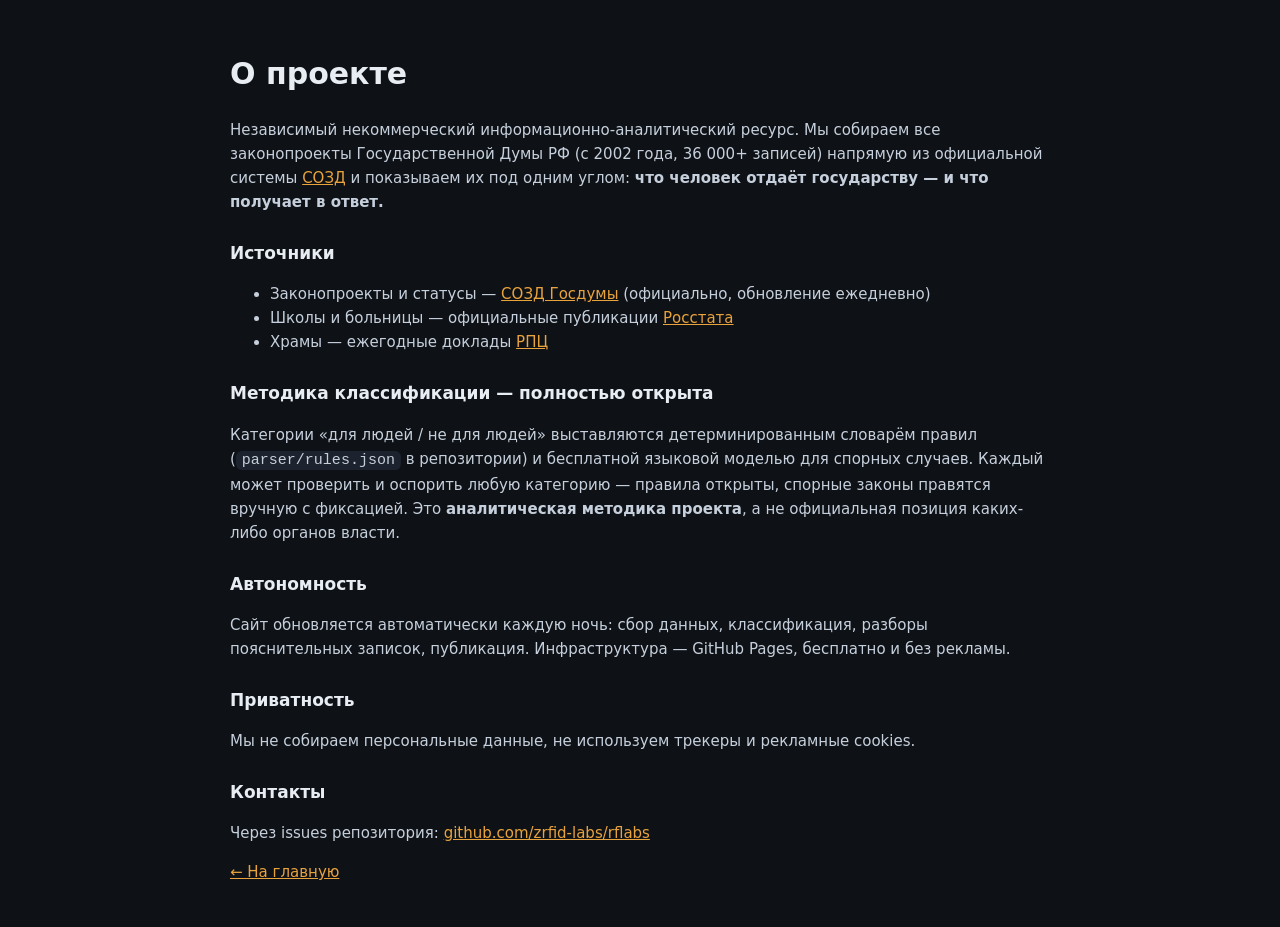
<file: about.html>
<!DOCTYPE html>
<html lang="ru">
<head>
<meta charset="UTF-8">
<meta name="viewport" content="width=device-width, initial-scale=1">
<title>О проекте — Законы РФ 2002–2026</title>
<meta name="description" content="Методология, источники данных и принципы проекта мониторинга законодательства РФ. Полная прозрачность: открытый код, открытые правила классификации, официальные источники.">
<meta name="robots" content="index, follow">
<style>body{background:#0e1116;color:#e8edf4;font:15px/1.6 Inter,system-ui,sans-serif;max-width:820px;margin:0 auto;padding:30px 18px}a{color:#e8a33d}h1,h2{font-family:Unbounded,system-ui}h2{font-size:17px;margin-top:26px}code{background:#1c232e;padding:1px 6px;border-radius:6px}p,li{color:#c6d0dc}</style>
</head>
<body>
<h1>О проекте</h1>
<p>Независимый некоммерческий информационно-аналитический ресурс. Мы собираем все законопроекты Государственной Думы РФ (с 2002 года, 36 000+ записей) напрямую из официальной системы <a href="https://sozd.duma.gov.ru">СОЗД</a> и показываем их под одним углом: <b>что человек отдаёт государству — и что получает в ответ.</b></p>
<h2>Источники</h2>
<ul><li>Законопроекты и статусы — <a href="https://sozd.duma.gov.ru">СОЗД Госдумы</a> (официально, обновление ежедневно)</li><li>Школы и больницы — официальные публикации <a href="https://rosstat.gov.ru">Росстата</a></li><li>Храмы — ежегодные доклады <a href="https://patriarchia.ru">РПЦ</a></li></ul>
<h2>Методика классификации — полностью открыта</h2>
<p>Категории «для людей / не для людей» выставляются детерминированным словарём правил (<code>parser/rules.json</code> в репозитории) и бесплатной языковой моделью для спорных случаев. Каждый может проверить и оспорить любую категорию — правила открыты, спорные законы правятся вручную с фиксацией. Это <b>аналитическая методика проекта</b>, а не официальная позиция каких-либо органов власти.</p>
<h2>Автономность</h2>
<p>Сайт обновляется автоматически каждую ночь: сбор данных, классификация, разборы пояснительных записок, публикация. Инфраструктура — GitHub Pages, бесплатно и без рекламы.</p>
<h2>Приватность</h2>
<p>Мы не собираем персональные данные, не используем трекеры и рекламные cookies.</p>
<h2>Контакты</h2>
<p>Через issues репозитория: <a href="https://github.com/zrfid-labs/rflabs">github.com/zrfid-labs/rflabs</a></p>
<p><a href="/">← На главную</a></p>
</body>
</html>
</file>
